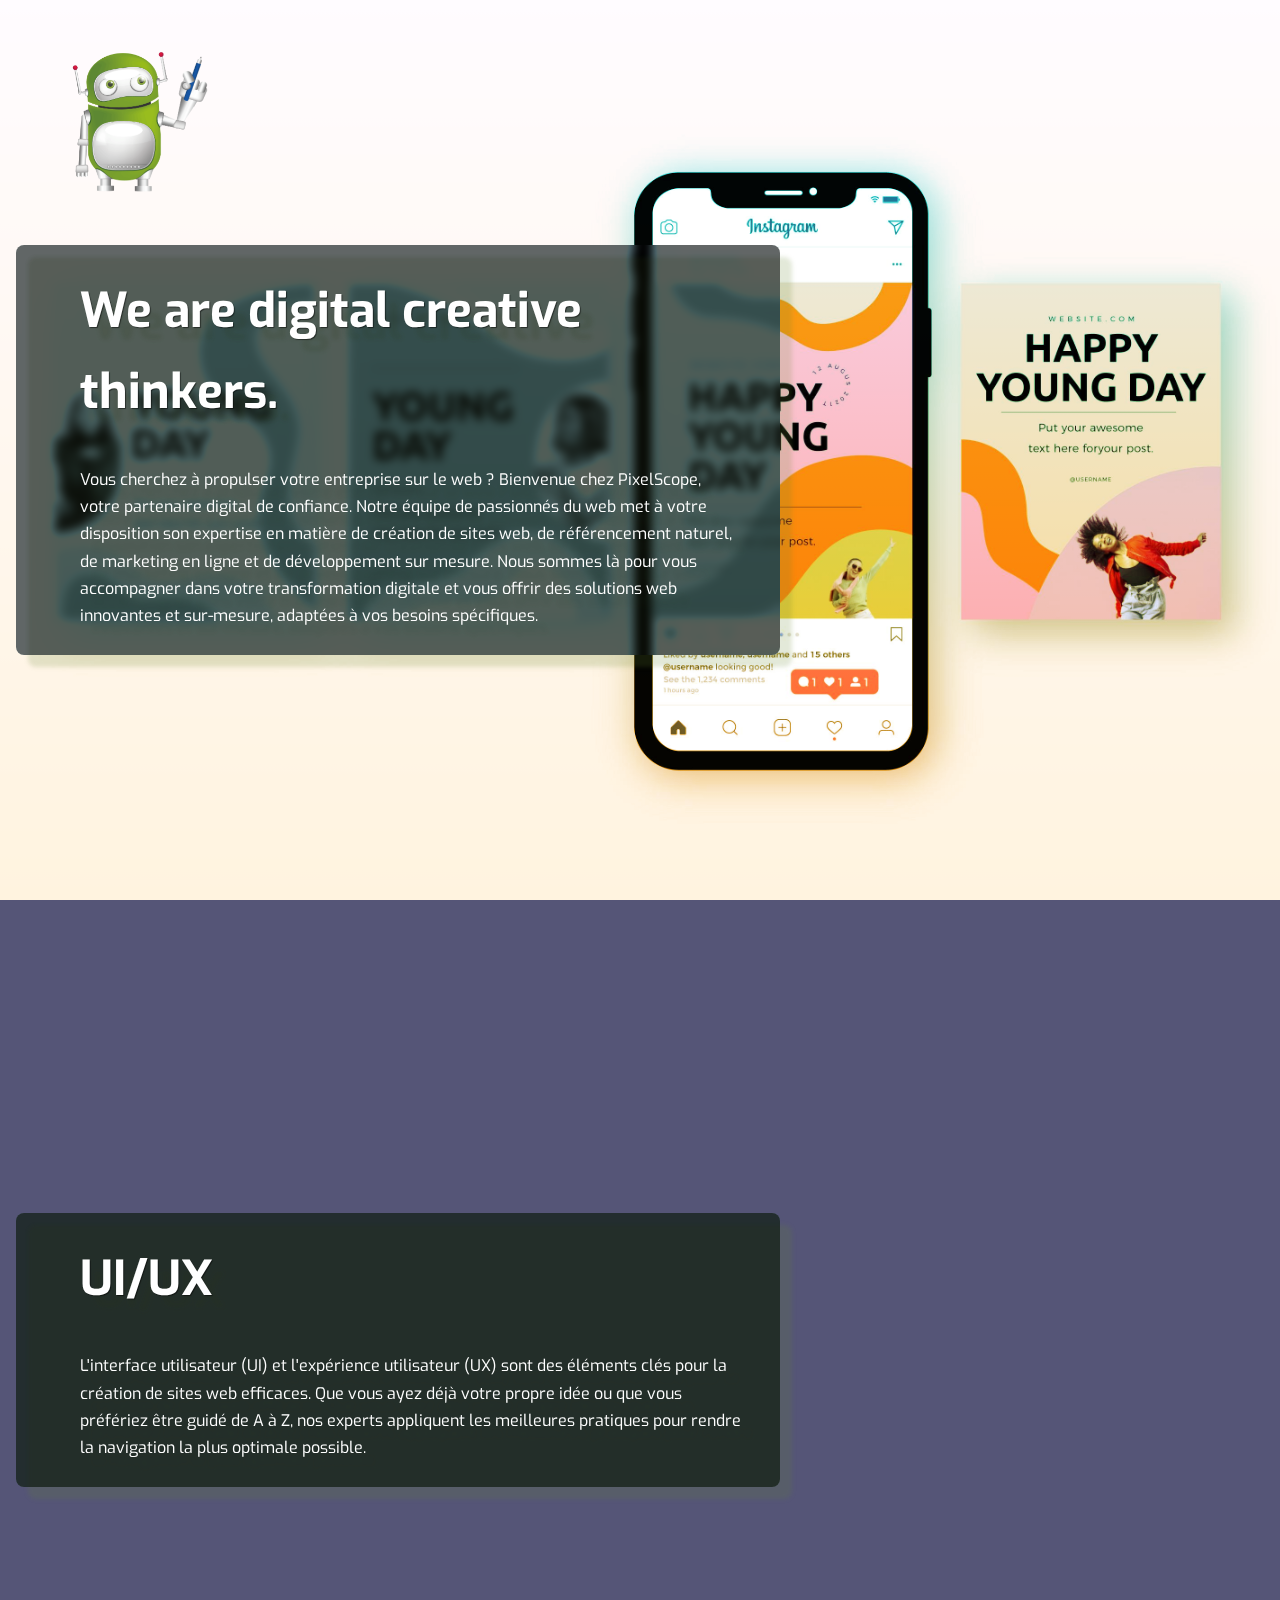
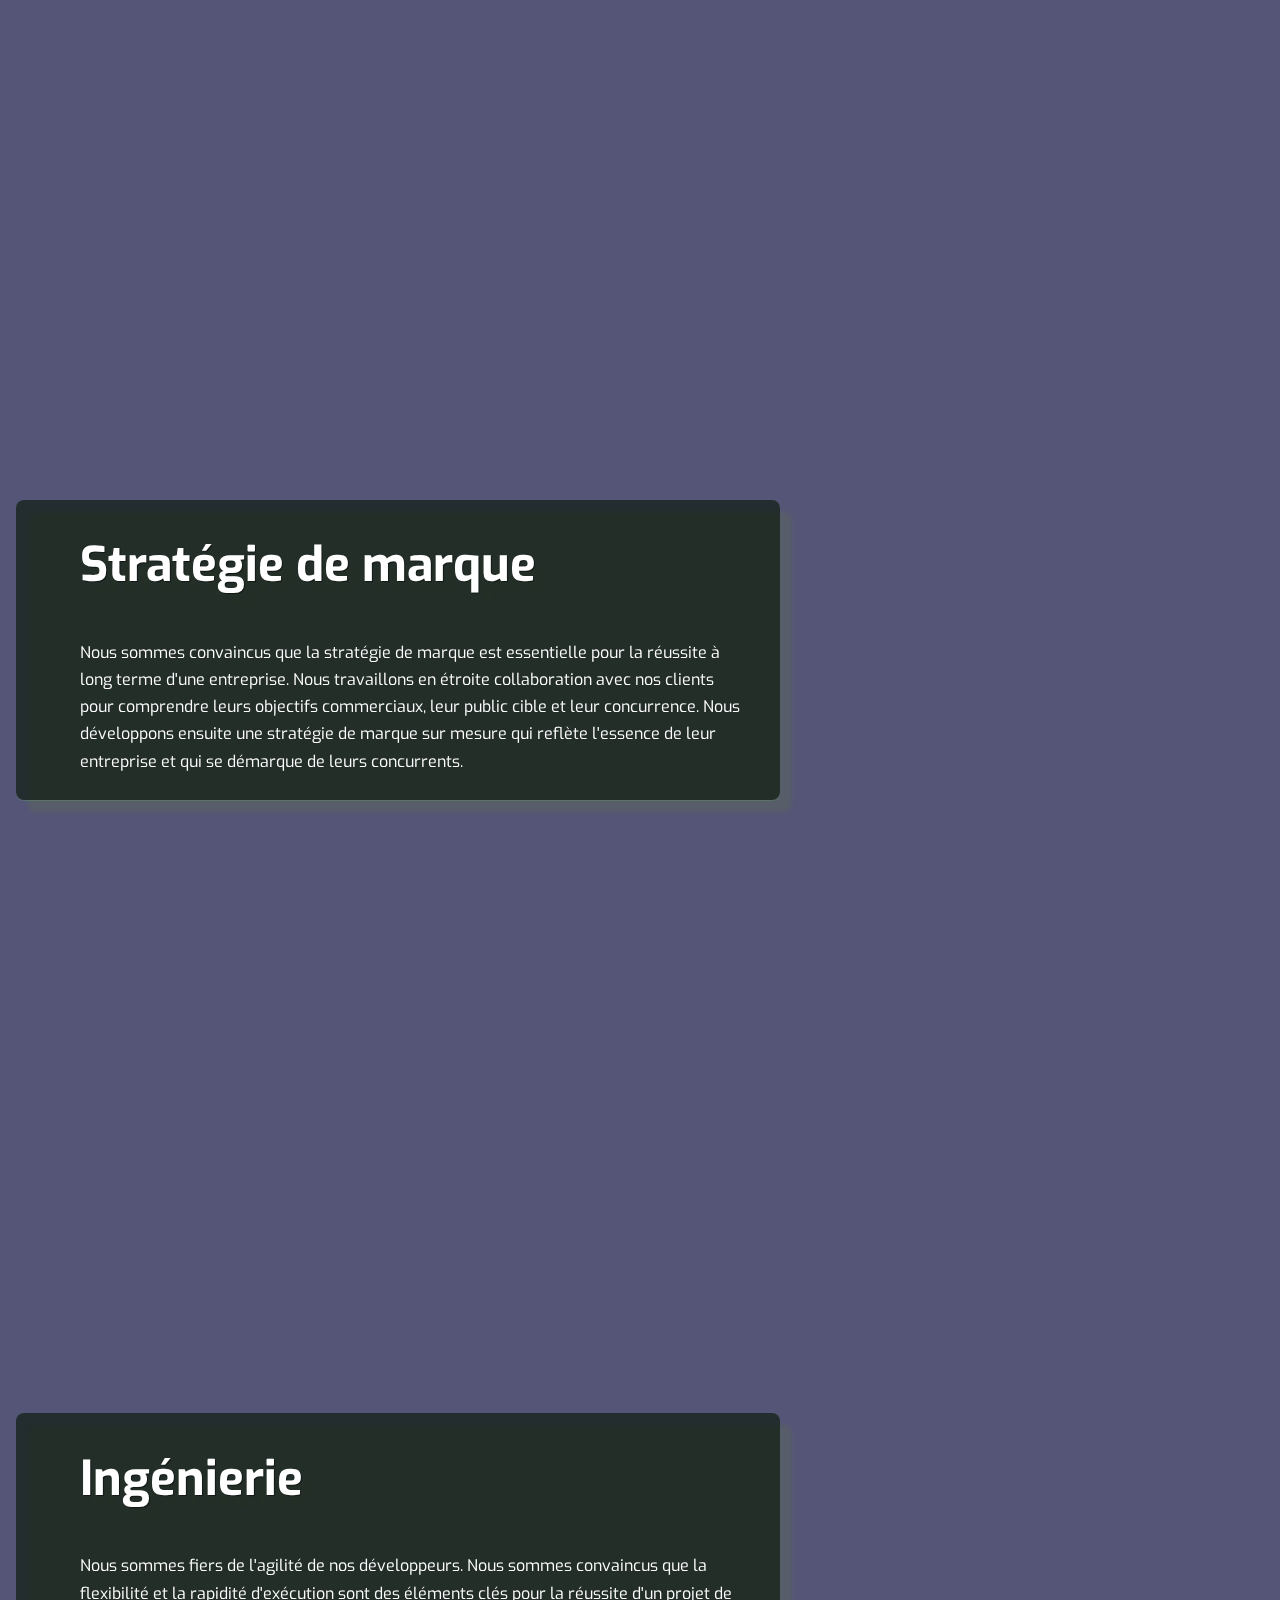
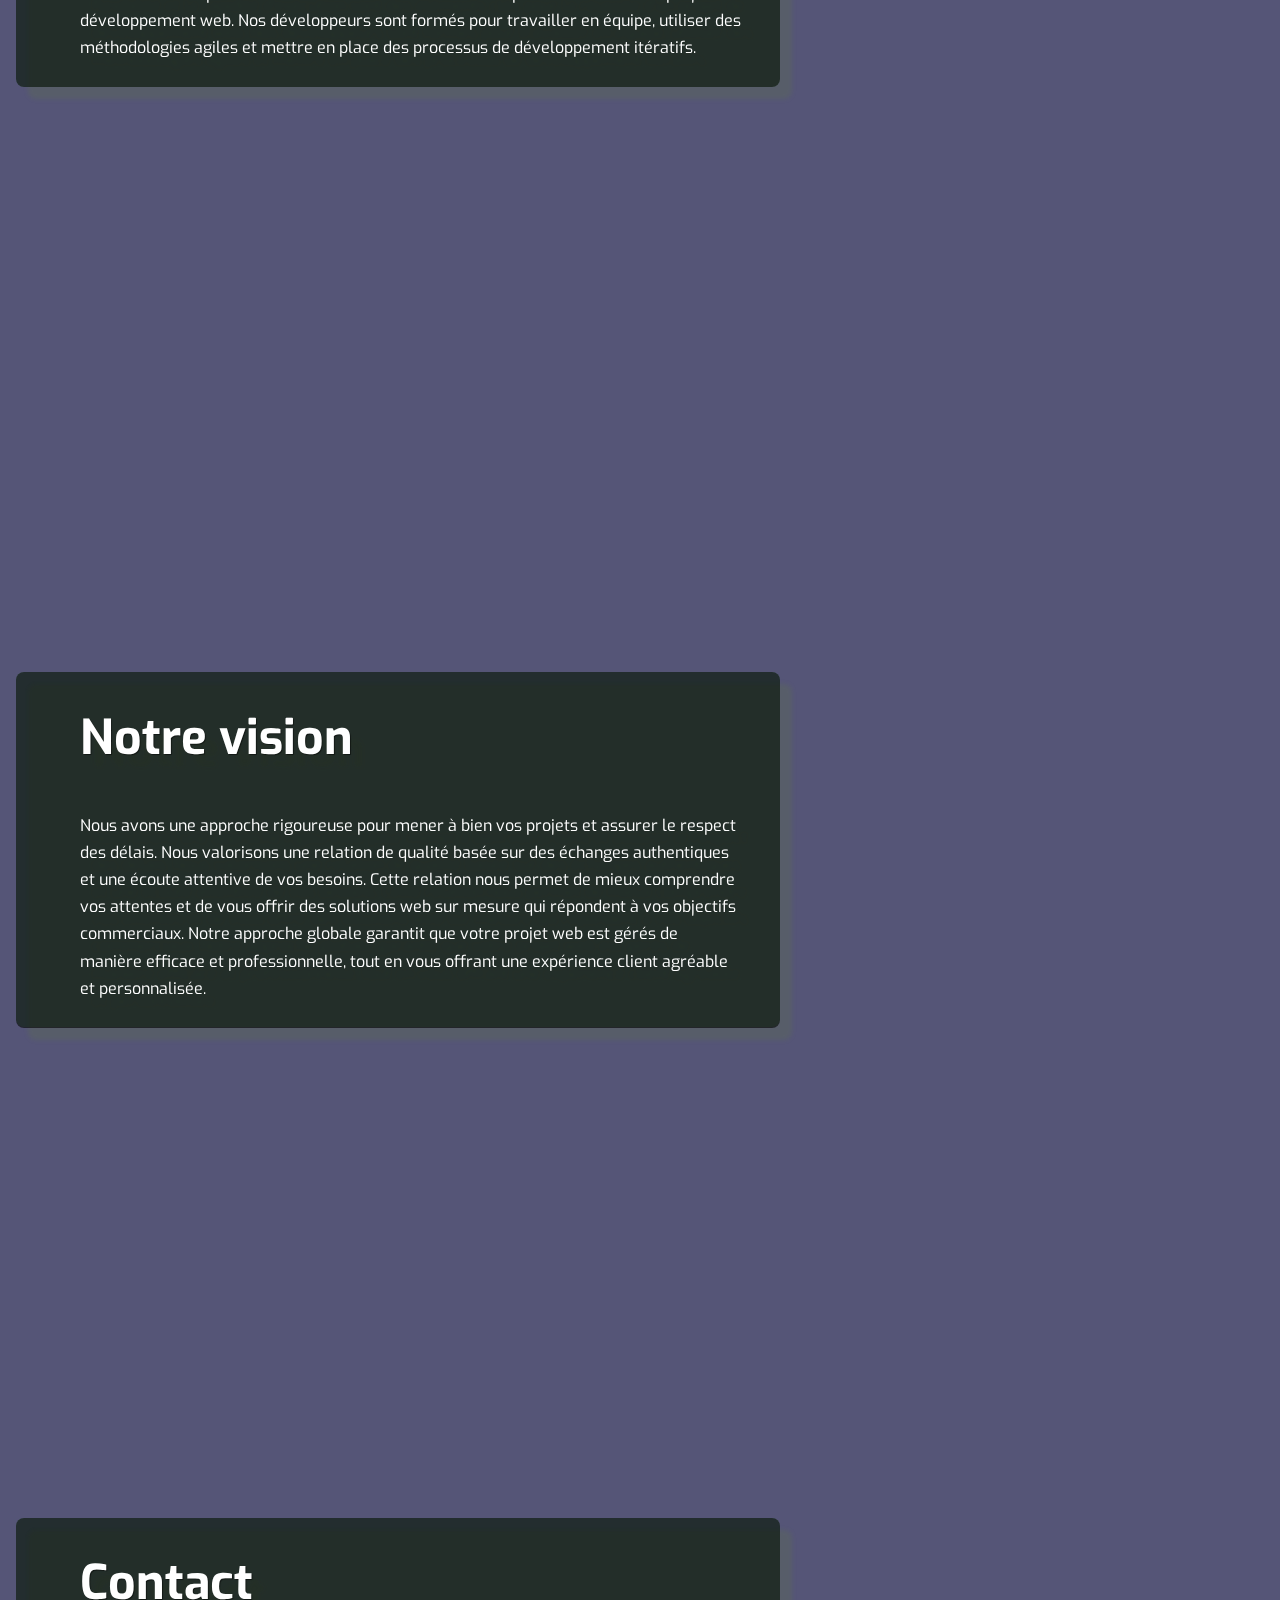
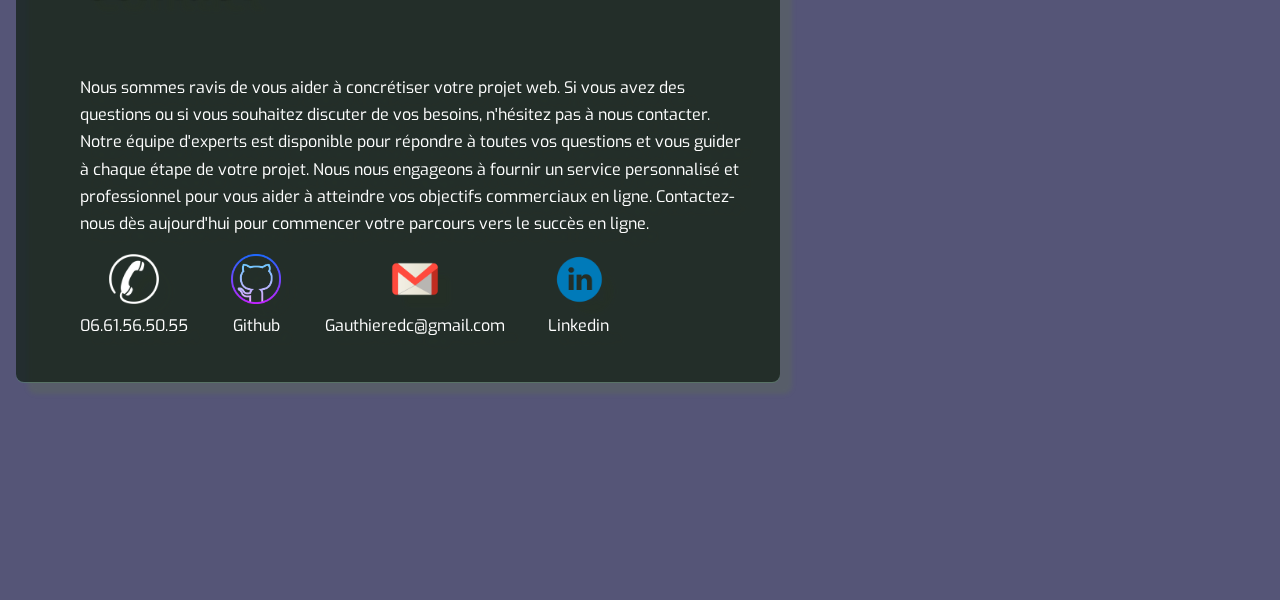
<file: index.html>
<!DOCTYPE html>
<html lang="en">

<head>
    <meta charset="UTF-8">
    <meta http-equiv="X-UA-Compatible" content="IE=edge">
    <meta name="viewport" content="width=device-width, initial-scale=1.0">
    <title>PixelScope</title>
    <link rel="stylesheet" href="parallax.css">
    <title>Document</title>
</head>

<body>
    <section class="fixed-background img-1">
        <img class="mail2" src='./images/rob.png'></img>
        <div class="content">
            <h2>We are digital creative thinkers.</h2>
            <p>Vous cherchez à propulser votre entreprise sur le web ? Bienvenue chez PixelScope, votre
                partenaire digital de confiance. Notre équipe de passionnés du web met à votre disposition son expertise
                en matière de création de sites web, de référencement naturel, de marketing en ligne et de développement
                sur mesure. Nous sommes là pour vous accompagner dans votre transformation digitale et vous offrir des
                solutions web innovantes et sur-mesure, adaptées à vos besoins spécifiques.</p>
        </div>
    </section>
    <section class="fixed-background img-2">
        <div class="content">
            <h2>UI/UX</h2>
            <p>L'interface utilisateur (UI) et l'expérience utilisateur (UX) sont des éléments clés pour la création de
                sites web efficaces. Que vous ayez déjà votre propre idée ou que vous préfériez être guidé de A à Z,
                nos experts appliquent les meilleures pratiques pour rendre la navigation la plus optimale possible.
            </p>
        </div>
    </section>
    <section class="fixed-background img-3">
        <div class="content">
            <h2>Stratégie de marque</h2>
            <p> Nous sommes convaincus que la stratégie de marque est essentielle pour la réussite à long terme d'une
                entreprise. Nous travaillons en étroite collaboration avec nos clients pour comprendre leurs objectifs
                commerciaux, leur public cible et leur concurrence. Nous développons ensuite une stratégie
                de marque sur mesure qui reflète l'essence de leur entreprise et qui se démarque de leurs concurrents.
            </p>
        </div>
    </section>
    <section class="fixed-background img-4">
        <div class="content">
            <h2>Ingénierie</h2>
            <p>Nous sommes fiers de l'agilité de nos développeurs. Nous sommes convaincus que la flexibilité et la
                rapidité d'exécution sont des éléments clés pour la réussite d'un projet de développement web. Nos
                développeurs sont formés pour travailler en équipe,
                utiliser des méthodologies agiles et mettre en place des processus de développement itératifs.</p>
        </div>
    </section>
    <section class="fixed-background img-5">
        <div class="content">
            <h2>Notre vision</h2>
            <p>Nous avons une approche rigoureuse pour mener à bien vos projets et assurer le respect des délais. Nous
                valorisons une relation de qualité basée sur des échanges authentiques et une écoute attentive de vos
                besoins. Cette relation nous permet de mieux comprendre vos attentes et de vous offrir des solutions web
                sur mesure qui répondent à vos objectifs commerciaux. Notre approche globale garantit que votre projet
                web est gérés de manière efficace et professionnelle, tout en vous offrant une expérience client
                agréable et personnalisée. </p>
        </div>
    </section>
    <section class="fixed-background img-6">
        <div class="content">
            <h2>Contact</h2>
            <div class="contact">
                <p>
                    Nous sommes ravis de vous aider à concrétiser votre projet web. Si vous avez des questions ou si
                    vous
                    souhaitez discuter de vos besoins, n'hésitez pas à nous contacter. Notre équipe d'experts est
                    disponible
                    pour répondre à toutes vos questions et vous guider à chaque étape de votre projet. Nous nous
                    engageons
                    à fournir un service personnalisé et professionnel pour vous aider à atteindre vos objectifs
                    commerciaux
                    en ligne. Contactez-nous dès aujourd'hui pour commencer votre parcours vers le succès en ligne.
                <div class="contact2">
                    <div class="centre"> <a href="tel:06.61.50.50.55" alt="phone-number">
                            <img className="footer-icon" class="phone" src='./images/phone.png' alt="imgfond"></img>
                        </a><a href="tel:06.61.56.50.55">06.61.56.50.55</a></div>
                    <div class="centre"> <a href="https://github.com/GSSSAMBA">
                            <img className="footer-icon" class="phone" src="./images/github.png" alt="imgfond"></img>
                        </a><a href="https://github.com/GSSSAMBA">Github</a></div>
                    <div class="centre"> <a href="mailto:gauthieredc@gmail.com">
                            <img className="footer-icon" class="phone" src="./images/mail1.png" alt="imgfond"></img>
                        </a><a href="mailto:gauthieredc@gmail.com">Gauthieredc@gmail.com</a></div>
                    <div class="centre">
                        <a href="https://www.linkedin.com/in/gauthier-samba-seale-b6286b247/?originalSubdomain=fr">
                            <img className="footer-icon phone1" class="phone" src="./images/linkedin.png"
                                alt="imgfond"></img>
                        </a><a
                            href="https://www.linkedin.com/in/gauthier-samba-seale-b6286b247/?originalSubdomain=fr">Linkedin
                        </a>
                    </div>
                </div>
    </section>

</body>

</html>
</file>
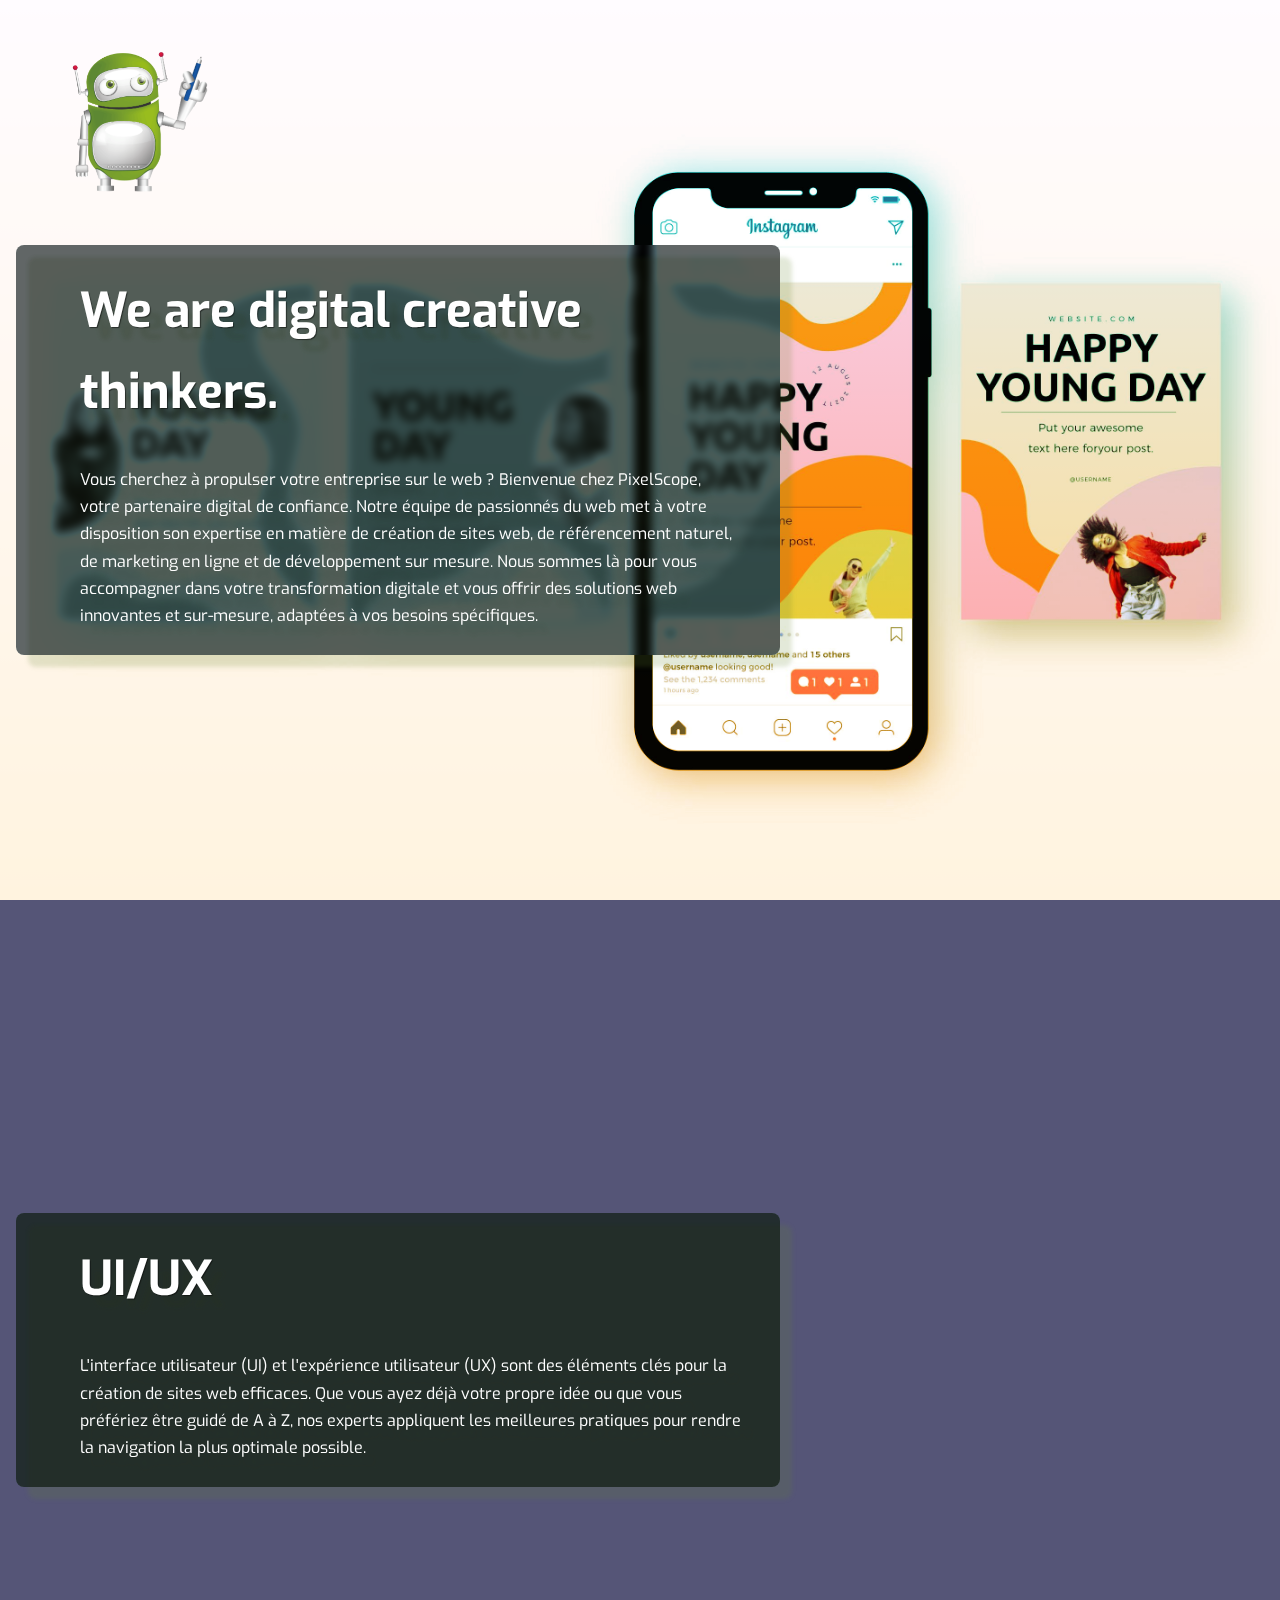
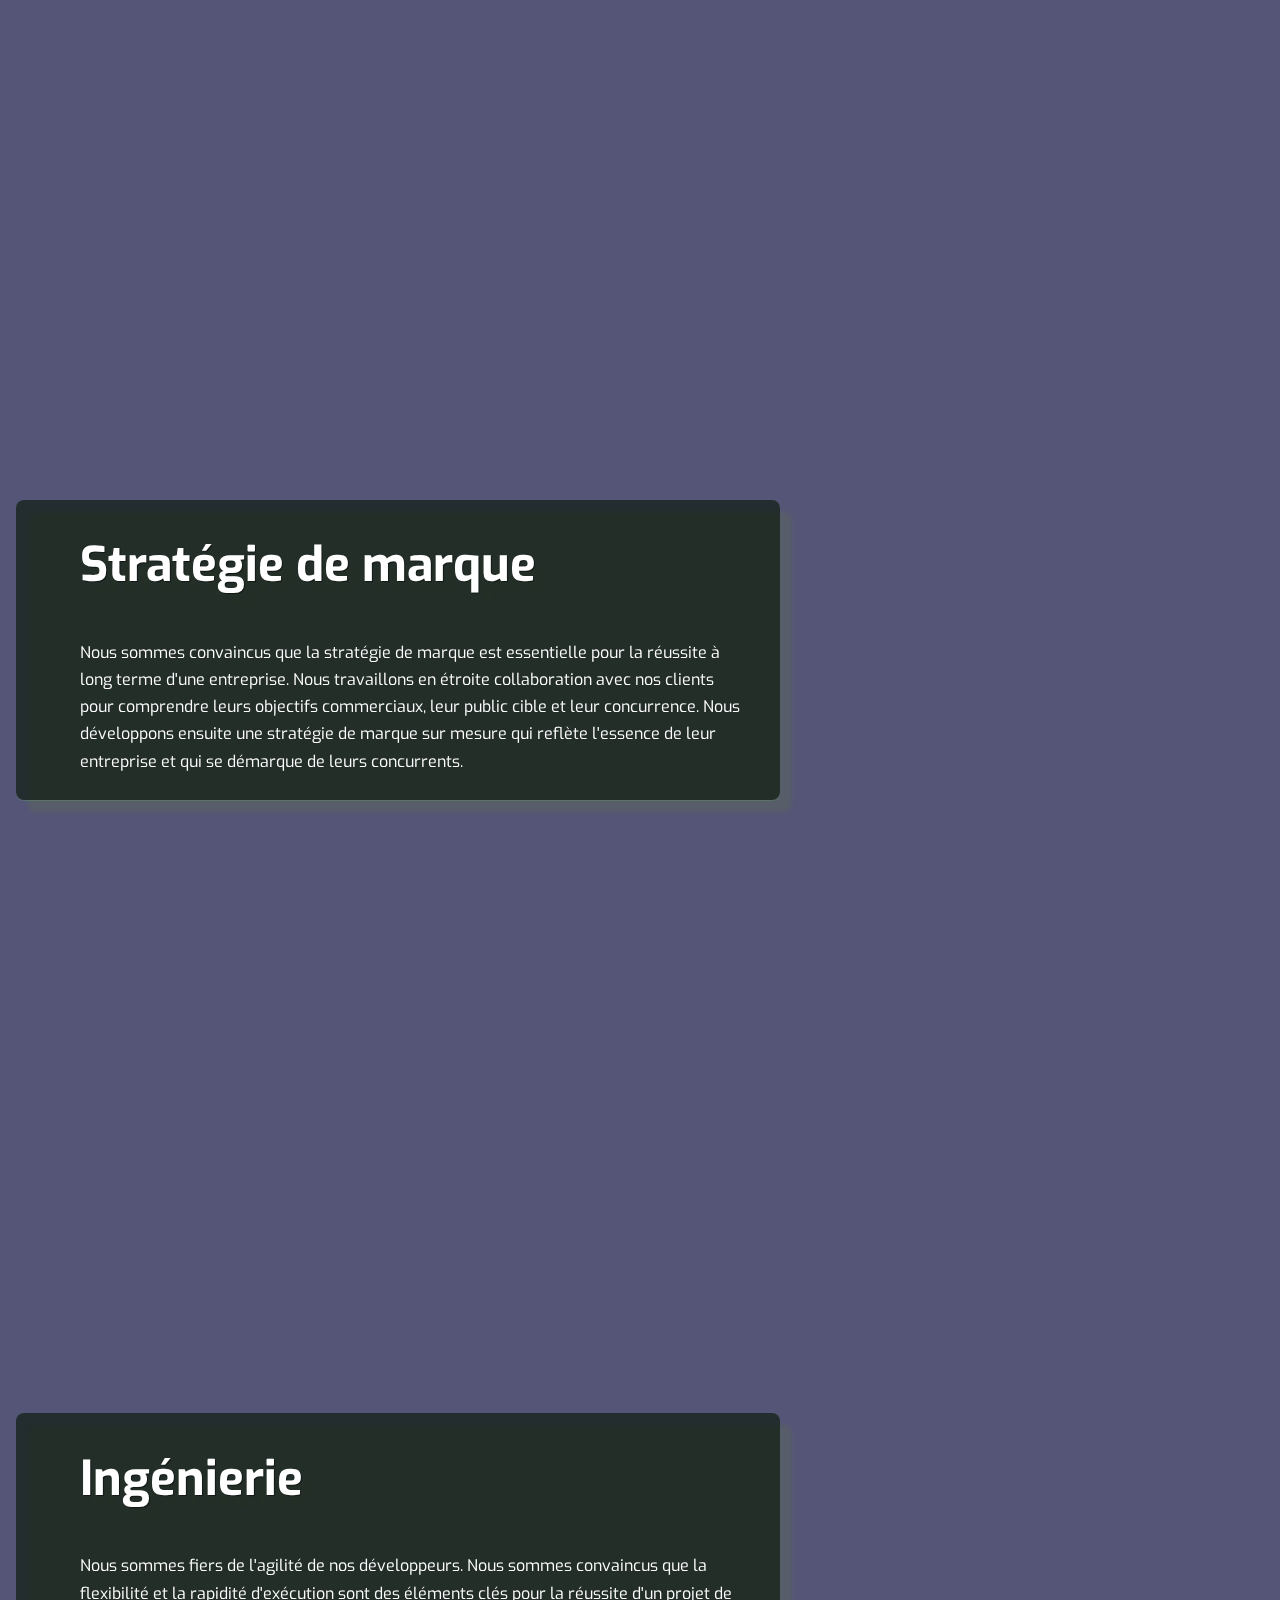
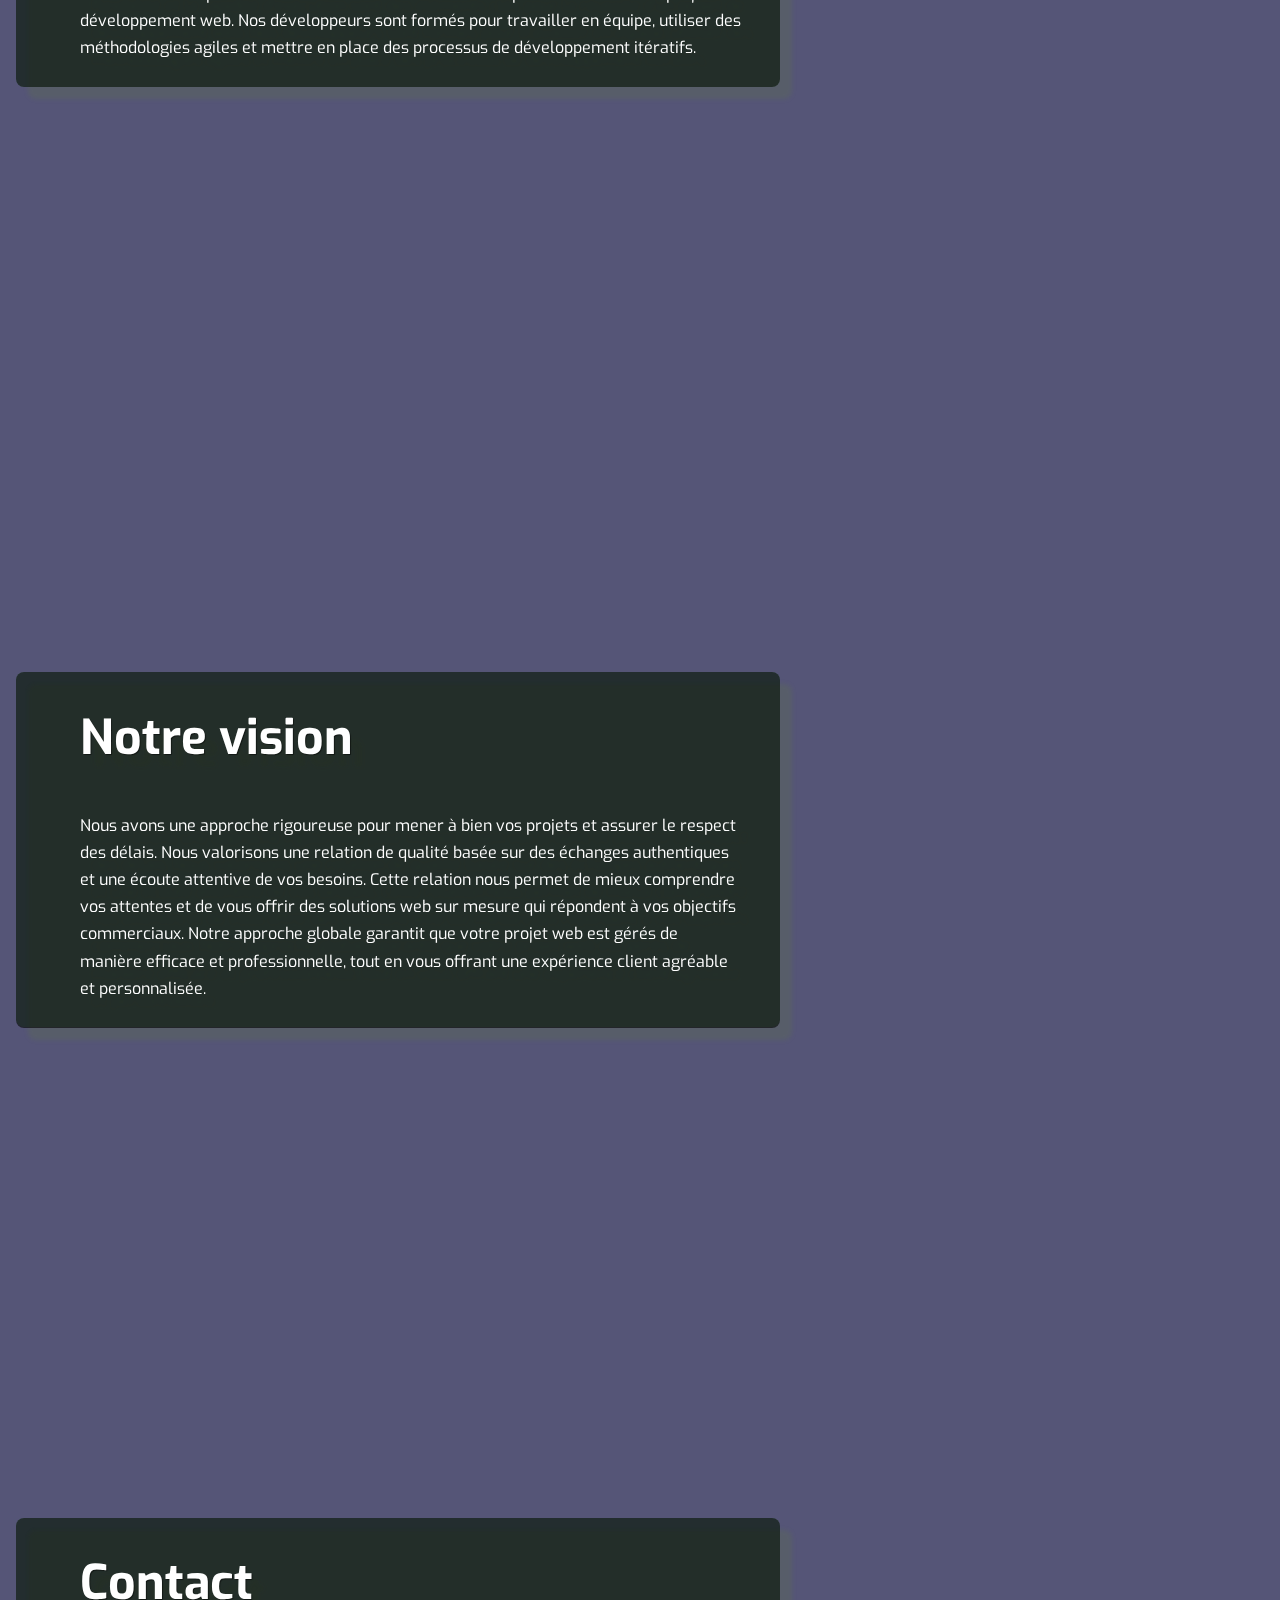
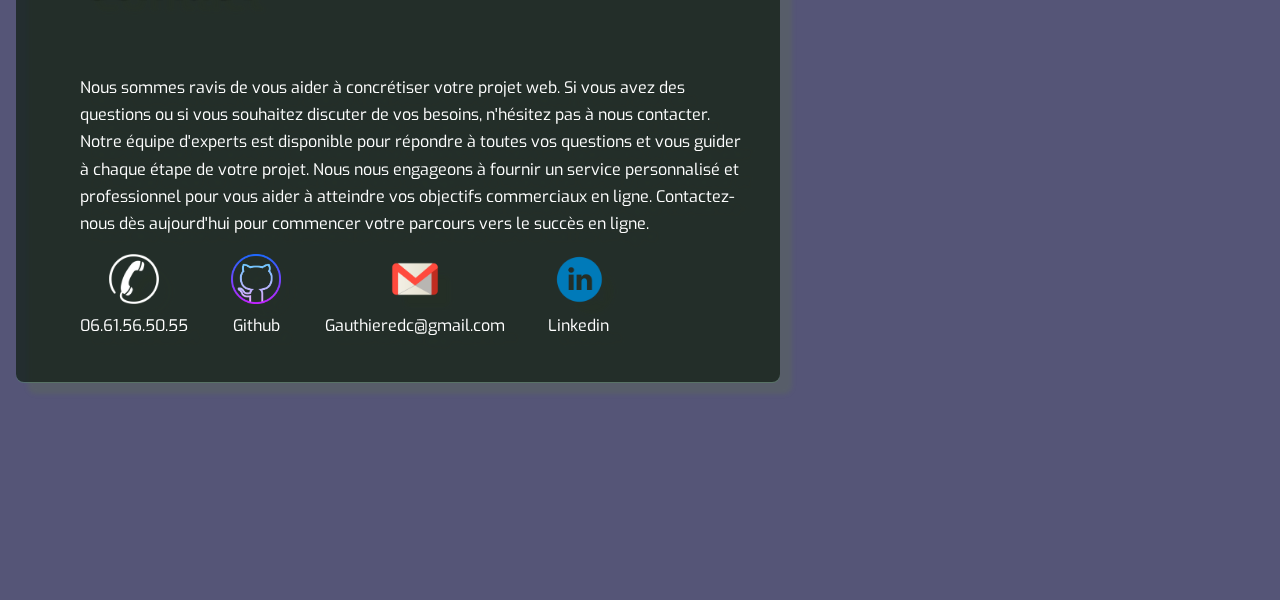
<file: parallax.html>
<!DOCTYPE html>
<html lang="en">

<head>
    <meta charset="UTF-8">
    <meta http-equiv="X-UA-Compatible" content="IE=edge">
    <meta name="viewport" content="width=device-width, initial-scale=1.0">
    <title>Parallax</title>
    <link rel="stylesheet" href="parallax.css">
    <title>Document</title>
</head>

<body>
    <section class="fixed-background img-1">
        <img class="mail2" src='./images/rob.png'></img>
        <div class="content">
            <h2>We are digital creative thinkers.</h2>
            <p>Vous cherchez à propulser votre entreprise sur le web ? Bienvenue chez PixelScope, votre
                partenaire digital de confiance. Notre équipe de passionnés du web met à votre disposition son expertise
                en matière de création de sites web, de référencement naturel, de marketing en ligne et de développement
                sur mesure. Nous sommes là pour vous accompagner dans votre transformation digitale et vous offrir des
                solutions web innovantes et sur-mesure, adaptées à vos besoins spécifiques.</p>
        </div>
    </section>
    <section class="fixed-background img-2">
        <div class="content">
            <h2>UI/UX</h2>
            <p>L'interface utilisateur (UI) et l'expérience utilisateur (UX) sont des éléments clés pour la création de
                sites web efficaces. Que vous ayez déjà votre propre idée ou que vous préfériez être guidé de A à Z,
                nos experts appliquent les meilleures pratiques pour rendre la navigation la plus optimale possible.
            </p>
        </div>
    </section>
    <section class="fixed-background img-3">
        <div class="content">
            <h2>Stratégie de marque</h2>
            <p> Nous sommes convaincus que la stratégie de marque est essentielle pour la réussite à long terme d'une
                entreprise. Nous travaillons en étroite collaboration avec nos clients pour comprendre leurs objectifs
                commerciaux, leur public cible et leur concurrence. Nous développons ensuite une stratégie
                de marque sur mesure qui reflète l'essence de leur entreprise et qui se démarque de leurs concurrents.
            </p>
        </div>
    </section>
    <section class="fixed-background img-4">
        <div class="content">
            <h2>Ingénierie</h2>
            <p>Nous sommes fiers de l'agilité de nos développeurs. Nous sommes convaincus que la flexibilité et la
                rapidité d'exécution sont des éléments clés pour la réussite d'un projet de développement web. Nos
                développeurs sont formés pour travailler en équipe,
                utiliser des méthodologies agiles et mettre en place des processus de développement itératifs.</p>
        </div>
    </section>
    <section class="fixed-background img-5">
        <div class="content">
            <h2>Notre vision</h2>
            <p>Nous avons une approche rigoureuse pour mener à bien vos projets et assurer le respect des délais. Nous
                valorisons une relation de qualité basée sur des échanges authentiques et une écoute attentive de vos
                besoins. Cette relation nous permet de mieux comprendre vos attentes et de vous offrir des solutions web
                sur mesure qui répondent à vos objectifs commerciaux. Notre approche globale garantit que votre projet
                web est gérés de manière efficace et professionnelle, tout en vous offrant une expérience client
                agréable et personnalisée. </p>
        </div>
    </section>
    <section class="fixed-background img-6">
        <div class="content">
            <h2>Contact</h2>
            <div class="contact">
                <p>
                    Nous sommes ravis de vous aider à concrétiser votre projet web. Si vous avez des questions ou si
                    vous
                    souhaitez discuter de vos besoins, n'hésitez pas à nous contacter. Notre équipe d'experts est
                    disponible
                    pour répondre à toutes vos questions et vous guider à chaque étape de votre projet. Nous nous
                    engageons
                    à fournir un service personnalisé et professionnel pour vous aider à atteindre vos objectifs
                    commerciaux
                    en ligne. Contactez-nous dès aujourd'hui pour commencer votre parcours vers le succès en ligne.
                <div class="contact2">
                    <div class="centre"> <a href="tel:06.61.50.50.55" alt="phone-number">
                            <img className="footer-icon" class="phone" src='./images/phone.png' alt="imgfond"></img>
                        </a><a href="tel:06.61.56.50.55">06.61.56.50.55</a></div>
                    <div class="centre"> <a href="https://github.com/GSSSAMBA">
                            <img className="footer-icon" class="phone" src="./images/github.png" alt="imgfond"></img>
                        </a><a href="https://github.com/GSSSAMBA">Github</a></div>
                    <div class="centre"> <a href="mailto:gauthieredc@gmail.com">
                            <img className="footer-icon" class="phone" src="./images/mail1.png" alt="imgfond"></img>
                        </a><a href="mailto:gauthieredc@gmail.com">Gauthieredc@gmail.com</a></div>
                    <div class="centre">
                        <a href="https://www.linkedin.com/in/gauthier-samba-seale-b6286b247/?originalSubdomain=fr">
                            <img className="footer-icon phone1" class="phone" src="./images/linkedin.png"
                                alt="imgfond"></img>
                        </a><a
                            href="https://www.linkedin.com/in/gauthier-samba-seale-b6286b247/?originalSubdomain=fr">Linkedin
                        </a>
                    </div>
                </div>
    </section>

</body>

</html>
</file>
<file: parallax.css>
@import url("https://fonts.googleapis.com/css2?family=Exo:wght@600&display=swap");

* {
    margin: 0;
    padding: 0;
    box-sizing: border-box;

}

html {
    scroll-behavior: smooth;
    scroll-snap-type: y mandatory;
}

body {
    width: 100vw;
    min-height: 100vh;
    font-family: "Exo", Arial, sans-serif;
    background-color: #557;
    color: #fff;
    display: grid;
    place-content: center;
}

.device-iphone-x {
    height: min(85vh - 2rem, 100%);
    position: fixed;
    top: 10vh;
    bottom: 10vh;
    right: 40px;
    z-index: 99;
    min-height: 420px;
}

.device-iphone-x .device-frame,
.device-iphone-x .device-content {
    height: 100%;
}

.device-iphone-x .device-frame {
    background: transparent;
    /* border: 28px solid #000; */
    padding: 0;
}

.device-iphone-x .device-content {
    overflow: hidden auto;
    background: rgb(255 255 255 / 0.5);
    backdrop-filter: blur(10px) hue-rotate(180deg);
}

.device-iphone-x .container {
    height: 100%;
    display: flex;
    justify-content: center;
    align-items: center;
}

.device-iphone-x .content {
    width: 100%;
}

.fixed-background {
    padding-right: 500px;
    width: 100vw;
    height: 100vh;
    padding: 1rem 500px 1rem 1rem;
    display: flex;
    align-items: center;
    scroll-snap-stop: always;
    scroll-snap-align: center;
}

.fixed-background .content {
    display: flex;
    flex-direction: column;
    justify-content: center;
    line-height: 1.7;
    padding: 2vw 3vw 2vw 5vw;
    background: rgb(0 0 0 / 0.6);
    border-radius: 8px;
    backdrop-filter: blur(5px) sepia(0.9) hue-rotate(145deg) drop-shadow(5px 9px 24px lime);
    filter: drop-shadow(12px 12px 2px rgb(100 134 45 /0.3));
}

.fixed-background h2 {
    font-size: clamp(2rem, 1vw + 2.5rem, 3rem);
    text-shadow: 1px 1px 1px rgb(0 0 0 / 50%);
    margin-bottom: 2rem;
}

.fixed-background {
    --bg-image:
        /* --bg-image: url("https://picsum.photos/2016/1642?image=10"); */
        --bg-image: url('./images/pastel.jpg.');
    --start-color: #09f;
    --stop-color: #90f;
    background-position: center;
    background-size: cover;
    background-image: linear-gradient(to bottom,
            var(--start-color),
            var(--stop-color)),
        var(--bg-image);
    background-attachment: fixed;
    background-blend-mode: overlay, exclusion;
    position: relative;
}

.mail2 {
    width: 150px;
    position: fixed;
    top: 5%;
    left: 5%;
}

.img-1 {
    --start-color: #00deff;
    --stop-color: #ff8c00;
    --bg-image: url("./images/phone-mockup.jpg");
}

.img-2 {
    --start-color: #111340;
    --stop-color: #4800ff;
    --bg-image: url("./images/cuisinier.jpg");
}

.img-3 {
    --start-color: #7c87a8;
    --stop-color: #ff0028;
    /* --bg-image: url("https://picsum.photos/2016/1642?image=30"); */
    --bg-image: url('./images/soudeur.jpg');

}

.img-4 {
    --start-color: #84a87c;
    --stop-color: #1b6571;
    /* --bg-image: url("https://picsum.photos/2016/1642?image=40"); */
    --bg-image: url('./images/dev.jpg');

}

.img-5 {
    --start-color: #5d4012;
    --stop-color: #5d912a;
    /* --bg-image: url("https://picsum.photos/2016/1642?image=50"); */
    --bg-image: url('./images/team.jpg');
}

.img-6 {
    --start-color: #5d4012;
    --stop-color: #5d912a;
    /* --bg-image: url("https://picsum.photos/2016/1642?image=50"); */
    --bg-image: url('./images/mur.jpg');
}

.phone {
    width: 50px;
}

.contact {
    height: 300px;
    display: flex;
    flex-direction: column;
    justify-content: space-evenly;
    /* border: 2px solid red; */
}

.contact2 {
    display: flex;
    justify-content: space-between;
    /* border: 2px solid red; */
    width: 80%;
}

.centre {
    display: flex;
    flex-direction: column;
    justify-content: center;
    /* border: 2px solid red; */
    align-items: center;
}

a {
    text-decoration: none;
    color: white;
}

a::after {
    color: white;
}

.mail {
    width: 50px;
}
</file>
